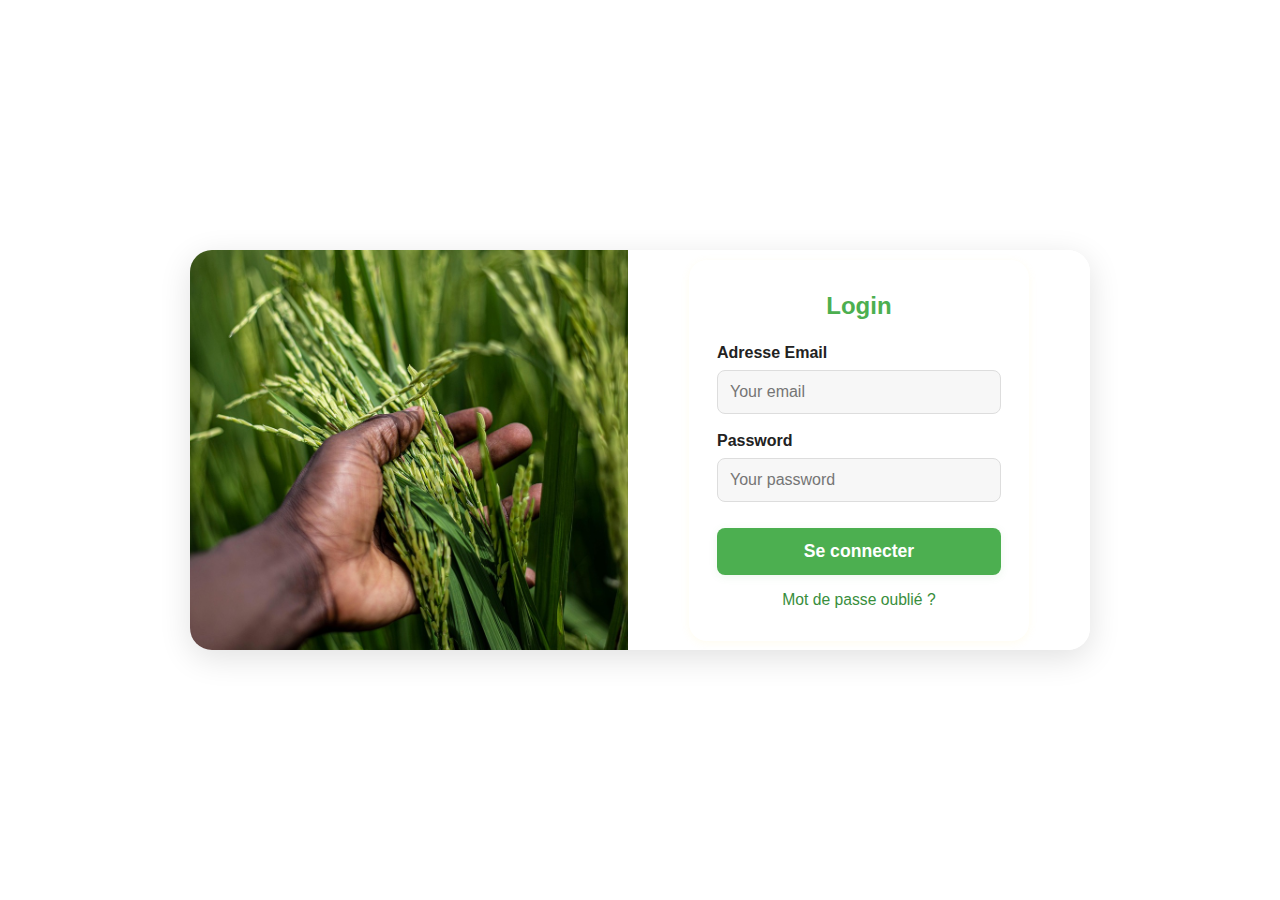
<file: loginPage.html>
<!DOCTYPE html>
<html lang="fr">
<head>
  <meta charset="UTF-8" />
  <meta name="viewport" content="width=device-width, initial-scale=1.0">
  <title>Login - CulturaX</title>
  <link rel="icon" href="pictures/favicon.jpg" type="image/x-icon" />
  <link rel="stylesheet" href="style.css" />
  <style>
    body.login-page-body {
      min-height: 100vh;
      display: flex;
      align-items: center;
      justify-content: center;
      font-family: 'Poppins', 'Montserrat', Arial, sans-serif;
      background: #fff;
      margin: 0;
      padding: 0;
    }
    .login-split {
      display: flex;
      width: 900px;
      height: 400px;
      background: #fff;
      border-radius: 22px;
      box-shadow: 0 8px 32px rgba(0,0,0,0.12);
      overflow: hidden;
    }
    .login-left {
      background: #fff;
      flex: 1.1;
      display: flex;
      justify-content: stretch;
      align-items: stretch;
      padding: 0;
    }
    .login-image {
      width: 100%;
      height: 100%;
      object-fit: cover;
      border-radius: 0;
      box-shadow: none;
      display: block;
    }
    .login-right {
      flex: 1;
      display: flex;
      align-items: center;
      justify-content: center;
      background: #fff;
      padding: 40px 32px;
    }
    .login-form-wrapper {
      width: 100%;
      max-width: 340px;
      margin: 0 auto;
      background: #fff;
      border-radius: 18px;
      box-shadow: 0 2px 8px rgba(255,224,102,0.10);
      padding: 32px 28px;
    }
    .login-form-wrapper h2 {
      text-align: center;
      margin-bottom: 24px;
      color: #4caf50;
      font-size: 1.5rem;
      font-weight: 700;
    }
    .login-form-wrapper label {
      display: block;
      margin-bottom: 8px;
      font-weight: 600;
      color: #222;
      font-size: 1rem;
    }
    .login-form-wrapper input {
      width: 100%;
      padding: 12px;
      margin-bottom: 18px;
      border: 1px solid #ddd;
      border-radius: 8px;
      font-size: 1rem;
      background: #f7f7f7;
      transition: border 0.2s;
    }
    .login-form-wrapper input:focus {
      border: 1.5px solid #4caf50;
      outline: none;
    }
    .btn-login {
      width: 100%;
      background: #4caf50;
      color: #fff;
      border: none;
      padding: 13px;
      border-radius: 8px;
      font-size: 1.1rem;
      font-weight: 700;
      cursor: pointer;
      transition: background 0.2s, color 0.2s;
      margin-top: 8px;
      box-shadow: 0 2px 8px rgba(76,175,80,0.10);
    }
    .btn-login:hover {
      background: #388e3c;
      color: #fff;
    }
    .link {
      display: block;
      text-align: center;
      margin-top: 16px;
      color: #388e3c;
      text-decoration: none;
      font-size: 0.98rem;
      transition: color 0.2s;
    }
    .link:hover {
      text-decoration: underline;
      color: #4caf50;
    }
    @media (max-width: 900px) {
      .login-split {
        flex-direction: column;
        width: 98vw;
        min-height: 0;
        height: auto;
        box-shadow: none;
        border-radius: 0;
      }
      .login-left, .login-right {
        padding: 16px 8px;
        min-height: 180px;
      }
      .login-image {
        max-width: 100%;
        height: 180px;
        object-fit: cover;
      }
    }
    @media (max-width: 600px) {
      .login-split {
        width: 100vw;
        padding: 0;
      }
      .login-form-wrapper {
        padding: 18px 8px;
        max-width: 98vw;
      }
      .login-right {
        padding: 12px 2px;
      }
      .login-left {
        padding: 0;
      }
      .login-image {
        height: 120px;
      }
    }
    @media (max-width: 400px) {
      .login-form-wrapper h2 {
        font-size: 1.1rem;
      }
      .login-form-wrapper label,
      .login-form-wrapper input,
      .btn-login,
      .link {
        font-size: 0.9rem;
      }
    }
  </style>
</head>
<body class="login-page-body">
  <div class="login-split">
    <div class="login-left">
      <img src="pictures/rice-7176354_1280.jpg" alt="Yellow Flowers" class="login-image" />
    </div>
    <div class="login-right">
      <div class="login-form-wrapper">
        <h2>Login</h2>
        <form>
          <label for="email">Adresse Email</label>
          <input type="email" id="email" name="email" placeholder="Your email" required />
          <label for="password">Password</label>
          <input type="password" id="password" name="password" placeholder="Your password" required />
          <button type="submit" class="btn-login">Se connecter</button>
          <a href="#" class="link">Mot de passe oublié ?</a>
        </form>
      </div>
    </div>
  </div>
</body>
</html>
</file>
<file: style.css>
.apropos-team-full {
  width: 100%;
  position: relative;
  left: 50%;
  right: 50%;
  margin-left: -50vw;
  margin-right: -50vw;
  background: #fff;
  padding: 20px 0 40px 0;
  box-sizing: border-box;
  margin-top: 0 !important;
}

.apropos-team-full-wrapper {
  max-width: 1200px;
  margin: 0 auto;
  padding: 0 32px;
}

.apropos-team-full h2 {
  text-align: center;
  color: #388e3c;
  font-size: 1.7rem;
  margin-bottom: 32px;
}

/* Hero section pour la page à propos */
.apropos-hero {
  display: flex;
  align-items: center;
  justify-content: space-between;
  background: #0f4f24;
  padding: 60px 40px 40px 40px;
  gap: 40px;
  width: 100%;
  max-width: none;
  margin: 0;
  border-radius: 0;
  box-shadow: none;
}

.apropos-hero-content {
  flex: 1.2;
}

.apropos-hero-content h1 {
  font-size: 2.6rem;
  font-weight: 800;
  color: #ffffff;
  margin-bottom: 18px;
}

.apropos-hero-content p {
  font-size: 1.18rem;
  margin-bottom: 32px;
  color: #ffffff;
  max-width: 480px;
}

.apropos-hero-actions {
  display: flex;
  gap: 18px;
}

.apropos-hero-btn {
  padding: 12px 32px;
  border-radius: 24px;
  font-weight: 700;
  font-size: 1.08rem;
  text-decoration: none;
  border: none;
  cursor: pointer;
  transition: background 0.2s, color 0.2s, border 0.2s;
  display: inline-block;
}

.apropos-btn-green {
  background: #4caf50;
  color: #fff;
}

.apropos-btn-green:hover {
  background: #388e3c;
  color: #fff;
}

.apropos-btn-outline {
  background: #fff;
  color: #4caf50;
  border: 2px solid #4caf50;
}

.apropos-btn-outline:hover {
  background: #4caf50;
  color: #fff;
}

.apropos-hero-img {
  flex: 1;
  display: flex;
  align-items: center;
  justify-content: center;
}

.apropos-hero-img img {
  width: 270px;
  height: 270px;
  object-fit: cover;
  border-radius: 50%;
  border: 6px solid #fff;
  box-shadow: 0 4px 24px rgba(44, 62, 80, 0.10);
}

@media (max-width: 900px) {
  .apropos-hero {
    flex-direction: column;
    gap: 18px;
    padding: 18px 4vw;
  }

  .apropos-hero-img img {
    width: 180px;
    height: 180px;
  }
}

/* Offres - Services Section Modern */
.offres-title-group {
  text-align: center;
  margin-bottom: 32px;
}

.offres-area {
  color: #4caf50;
  font-size: 1rem;
  letter-spacing: 1px;
  font-weight: 600;
  text-transform: uppercase;
}

.offres-title-main {
  font-size: 2.3rem;
  font-weight: 800;
  color: #222;
  margin: 8px 0 0 0;
}

.offres-cards {
  display: flex;
  gap: 32px;
  justify-content: center;
  flex-wrap: wrap;
}

.offre-service-card {
  background: #fff;
  border-radius: 16px;
  box-shadow: 0 2px 12px rgba(44, 62, 80, 0.08);
  padding: 28px 28px 28px;
  text-align: center;
  width: 300px;
  max-width: 95vw;
  transition: box-shadow 0.2s, transform 0.2s;
  display: flex;
  flex-direction: column;
  align-items: center;
}

.offre-service-card:hover {
  box-shadow: 0 6px 24px rgba(44, 62, 80, 0.16);
  transform: translateY(-6px) scale(1.03);
}

.offre-icon {
  width: 70px;
  height: 70px;
  border-radius: 50%;
  display: flex;
  align-items: center;
  justify-content: center;
  font-size: 2.2rem;
  margin-bottom: 18px;
}

.offre-icon-green {
  background: #4caf50;
  color: #fff;
}

.offre-icon-yellow {
  background: #ffe066;
  color: #194d32;
}

.offre-service-card h3 {
  font-size: 1.25rem;
  font-weight: 700;
  margin: 0 0 10px 0;
  color: #222;
}

.offre-service-card p {
  color: #444;
  font-size: 1.05rem;
  margin: 0;
}

@media (max-width: 900px) {
  .offres-cards {
    flex-direction: column;
    gap: 18px;
  }

  .offre-service-card {
    width: 90vw;
    max-width: 90vw;
  }
}

/* Mission & Vision Section */
.mv-section {
  margin-bottom: 48px;
  width: 100%;
  max-width: none;
  margin-left: 0;
  margin-right: 0;
  border-radius: 0;
  box-shadow: none;
}

.mv-title-row {
  display: flex;
  align-items: flex-start;
  gap: 32px;
  flex-wrap: wrap;
  margin-bottom: 32px;
}

.mv-title-main {
  font-size: 2.6rem;
  font-weight: 800;
  color: #222;
  margin: 0 0 0 0;
  flex: 1 1 320px;
  line-height: 1.1;
}

.mv-title-main::after {
  content: '';
  display: block;
  width: 60px;
  height: 4px;
  background: linear-gradient(90deg, #4caf50 60%, #b6e388 100%);
  margin-top: 12px;
  border-radius: 2px;
}

.mv-mission-box {
  background: #f7f7f7;
  border-radius: 18px;
  display: flex;
  align-items: center;
  box-shadow: 0 2px 8px rgba(44, 62, 80, 0.06);
  padding: 18px 28px;
  gap: 24px;
  flex: 2 1 400px;
  min-width: 320px;
}

.mv-mission-img img {
  width: 90px;
  height: 90px;
  border-radius: 50%;
  object-fit: cover;
}

.mv-mission-content h2 {
  margin: 0 0 8px 0;
  font-size: 1.3rem;
  color: #222;
  font-weight: 700;
}

.mv-mission-content p {
  margin: 0;
  color: #444;
  font-size: 1.05rem;
}

.mv-vision-box {
  display: flex;
  align-items: center;
  background: #f7f7f7;
  border-radius: 18px;
  box-shadow: 0 2px 8px rgba(44, 62, 80, 0.06);
  padding: 18px 28px;
  gap: 24px;
  margin-top: 24px;
  flex-wrap: wrap;
}

.mv-vision-content {
  flex: 2 1 320px;
}

.mv-vision-content h2 {
  margin: 0 0 8px 0;
  font-size: 1.3rem;
  color: #222;
  font-weight: 700;
}

.mv-vision-content p {
  margin: 0 0 12px 0;
  color: #444;
  font-size: 1.05rem;
}

.mv-link {
  display: inline-block;
  color: #b6e388;
  background: #222;
  border-radius: 8px;
  padding: 8px 18px;
  font-size: 1.08rem;
  text-decoration: none;
  font-weight: 600;
  margin-top: 8px;
  transition: background 0.2s, color 0.2s;
}

.mv-link:hover {
  background: #4caf50;
  color: #fff;
}

.mv-vision-img img {
  width: 110px;
  height: 110px;
  border-radius: 50%;
  object-fit: cover;
  background: #b6e388;
  filter: grayscale(0.5);
}

@media (max-width: 900px) {

  .mv-title-row,
  .mv-vision-box {
    align-items: flex-start;
  }

  .mv-title-main {
    font-size: 2rem;
  }

  .mv-mission-img img,
  .mv-vision-img img {
    width: 70px;
    height: 70px;
  }
}

body {
  padding: 0;
  margin: 0;
  background: #fff;
}

.container {
  max-width: 1200px;
  margin: 0 auto;
}

.main-header {
  background: #f6f2e2;
  box-shadow: 0 2px 8px rgba(44, 62, 80, 0.06);
  padding: 0;
}

.header-flex {
  display: flex;
  align-items: center;
  justify-content: space-between;
  padding: 18px 40px;
}

.logo-main img {
  width: 60px;
  height: auto;
}


.nav-links {
  list-style: none;
  display: flex;
  gap: 32px;
  margin: 0;
  padding: 0;
}

.nav-links a {
  text-decoration: none;
  color: #194d32;
  font-weight: 600;
  font-size: 1.08rem;
  transition: color 0.2s;
}

.nav-links a:hover {
  color: #9db57b;
}

.nav-links a.active,
.nav-links li.active > a {
  color: #9db57b !important;
  font-weight: 900;
  border-bottom: 2px solid #9db57b;
}

.header-btn {
  background: #194d32;
  color: #fff;
  padding: 10px 28px;
  border-radius: 24px;
  font-weight: 700;
  text-decoration: none;
  font-size: 1.08rem;
  transition: background 0.2s;
}

.header-btn:hover {
  background: #9db57b;
  color: #194d32;
}

.hero-new {
  display: flex;
  align-items: center;
  justify-content: space-between;
  padding: 60px 40px 40px 40px;
  background: url('pictures/corn-5199393_1280.jpg') center center/cover no-repeat;
  color: #fff;
  min-height: 420px;
  gap: 40px;
}

.hero-content {
  flex: 1.2;
}

.hero-content h1 {
  font-size: 2.6rem;
  font-weight: bolder;
  color: #ffffff;
  margin-bottom: 18px;
  padding: 12px;
}

.hero-content p {
  font-size: 1.2rem;
  margin-bottom: 32px;
  color: #000000;
  max-width: 480px;
  padding: 12px;
}

.hero-actions {
  display: flex;
  gap: 18px;
}

.hero-btn {
  padding: 12px 32px;
  border-radius: 24px;
  font-weight: 700;
  font-size: 1.08rem;
  text-decoration: none;
  border: none;
  cursor: pointer;
  transition: background 0.2s, color 0.2s;
  display: inline-block;
}

.hero-btn-yellow {
  background: #ffe066;
  color: #194d32;
}

.hero-btn-yellow:hover {
  background: #fff;
  color: #194d32;
}

.hero-btn-green {
  background: #194d32;
  color: #fff;
  border: 2px solid #ffe066;
}

.hero-btn-green:hover {
  background: #ffe066;
  color: #194d32;
}

.hero-image-round {
  flex: 1;
  display: flex;
  align-items: center;
  justify-content: center;
}

.hero-image-round img {
  width: 270px;
  height: 270px;
  object-fit: cover;
  border-radius: 50%;
  border: 6px solid #fff;
  box-shadow: 0 4px 24px rgba(44, 62, 80, 0.10);
}

.about-new {
  background: #fff;
  padding: 60px 40px 30px 40px;
}

.about-row {
  display: flex;
  gap: 32px;
  justify-content: center;
  flex-wrap: wrap;
}

.about-card-green {
  background: #194d32;
  color: #fff;
  border-radius: 18px;
  padding: 32px 28px;
  flex: 1 1 320px;
  min-width: 260px;
  box-shadow: 0 2px 8px rgba(25, 77, 50, 0.10);
}

.about-card-yellow {
  background: #ffe066;
  color: #194d32;
  border-radius: 18px;
  padding: 32px 28px;
  flex: 1 1 320px;
  min-width: 260px;
  box-shadow: 0 2px 8px rgba(255, 224, 102, 0.10);
}

.about-card-yellow h3,
.about-card-green h3 {
  margin-top: 0;
  margin-bottom: 14px;
  font-size: 1.3rem;
}

.about-card-yellow ul {
  padding-left: 18px;
  margin: 0;
}

.about-card-yellow li {
  margin-bottom: 8px;
  font-size: 1.08rem;
}

.offres-section {
  background: #f7f7f7;
  padding: 60px 40px 40px 40px;
}

.offres-header {
  display: flex;
  align-items: center;
  justify-content: space-between;
  margin-bottom: 32px;
  flex-wrap: wrap;
  gap: 18px;
}

.offres-header h2 {
  color: #194d32;
  font-size: 2rem;
  font-weight: 700;
  margin: 0;
}

.offres-search {
  display: flex;
  gap: 8px;
}

.offres-search input {
  padding: 10px 16px;
  border-radius: 18px;
  border: 1.5px solid #194d32;
  font-size: 1rem;
  outline: none;
}

.offres-search button {
  background: #ffe066;
  color: #194d32;
  border: none;
  border-radius: 18px;
  padding: 10px 22px;
  font-weight: 700;
  font-size: 1rem;
  cursor: pointer;
  transition: background 0.2s;
}

.offres-search button:hover {
  background: #194d32;
  color: #fff;
}

.offres-list {
  display: flex;
  gap: 32px;
  flex-wrap: wrap;
  justify-content: center;
}

.offre-card {
  border-radius: 18px;
  padding: 32px 28px;
  min-width: 240px;
  max-width: 320px;
  flex: 1 1 260px;
  box-shadow: 0 2px 8px rgba(25, 77, 50, 0.10);
  display: flex;
  flex-direction: column;
  align-items: flex-start;
  margin-bottom: 18px;
}

.offre-green {
  background: #194d32;
  color: #fff;
}

.offre-yellow {
  background: #ffe066;
  color: #194d32;
}

.offre-card h4 {
  margin: 0 0 10px 0;
  font-size: 1.15rem;
}

.offre-card p {
  margin: 0 0 18px 0;
  font-size: 1.05rem;
}

.offre-prix {
  margin-top: auto;
  font-weight: 700;
  font-size: 1.08rem;
  color: #ffe066;
}

.offre-yellow .offre-prix {
  color: #194d32;
}

.footer-main {
  background: #194d32;
  color: #fff;
  text-align: center;
  padding: 32px 0 18px 0;
  margin-top: 40px;
}

.footer-main p {
  margin: 0;
  font-size: 1rem;
  letter-spacing: 1px;
}

@media (max-width: 900px) {

  .header-flex,
  .hero-new,
  .about-new,
  .offres-section {
    padding: 18px 4vw;
  }

  .hero-new {
    flex-direction: column;
    gap: 18px;
    min-height: 0;
  }

  .hero-image-round img {
    width: 180px;
    height: 180px;
  }

  .about-row,
  .offres-list {
    flex-direction: column;
    gap: 18px;
  }

  .offres-header {
    flex-direction: column;
    gap: 8px;
    align-items: flex-start;
  }
}

@media (max-width: 600px) {
  .hero-new {
    padding: 18px 2vw;
  }

  .hero-content h1 {
    font-size: 2.2rem;
  }

  .hero-content p {
    font-size: 1rem;
  }

  .hero-actions {
    flex-direction: column;
    gap: 12px;
  }

  .hero-btn {
    width: 100%;
    text-align: center;
  }

  .about-row,
  .offres-list {
    flex-direction: column;
    gap: 18px;
  }

  .offres-header h2 {
    font-size: 1.6rem;
  }
}


/* Centrage vertical du formulaire de connexion */
.login-page-body {
  min-height: 100vh;
  display: flex;
  flex-direction: column;
  justify-content: center;
  align-items: center;
  background: #f7f7f7;
}

/* Connexion Page */
.login-hero {
  background: url('pictures/landingbanner.jpg') center center/cover no-repeat;
  height: 320px;
  display: flex;
  align-items: center;
  justify-content: center;
  color: #fff;
  position: relative;
  box-shadow: 0 4px 24px rgba(76, 175, 80, 0.10);
}

.login-hero h1 {
  font-size: 2.2rem;
  font-family: 'Pacifico', cursive;
  color: #ffe066;
  margin-bottom: 0;
  text-shadow: 2px 2px 8px #222;
}

.login-container {
  max-width: 400px;
  margin: -80px auto 0 auto;
  background: #fff;
  border-radius: 18px;
  box-shadow: 0 8px 32px rgba(0, 0, 0, 0.12);
  padding: 38px 32px 28px 32px;
  position: relative;
  z-index: 2;
  display: flex;
  flex-direction: column;
  align-items: center;
}

.login-container h2 {
  text-align: center;
  margin-bottom: 24px;
  color: #4caf50;
  font-size: 1.6rem;
  font-weight: 700;
}

.login-container label {
  display: block;
  margin-bottom: 8px;
  font-weight: 600;
  color: #222;
  font-size: 1rem;
}

.login-container input {
  width: 100%;
  padding: 12px;
  margin-bottom: 18px;
  border: 1px solid #ddd;
  border-radius: 8px;
  font-size: 1rem;
  background: #f7f7f7;
  transition: border 0.2s;
}

.login-container input:focus {
  border: 1.5px solid #4caf50;
  outline: none;
}

.login-container button {
  width: 100%;
  background: #4caf50;
  color: #fff;
  border: none;
  padding: 13px;
  border-radius: 8px;
  font-size: 1.1rem;
  font-weight: 700;
  cursor: pointer;
  transition: background 0.2s;
  margin-top: 8px;
  box-shadow: 0 2px 8px rgba(76, 175, 80, 0.10);
}

.login-container button:hover {
  background: #388e3c;
}

.login-container .link {
  display: block;
  text-align: center;
  margin-top: 16px;
  color: #4caf50;
  text-decoration: none;
  font-size: 0.98rem;
  transition: color 0.2s;
}

.login-container .link:hover {
  text-decoration: underline;
  color: #388e3c;
}

.btn-login {
  display: inline-block;
  background: #4caf50;
  color: #fff;
  padding: 12px 15px;
  font-weight: 700;
  font-size: 1.1rem;
  text-decoration: none;
  box-shadow: 0 4px 16px rgba(76, 175, 80, 0.12);
  transition: background 0.2s, color 0.2s, box-shadow 0.2s;
  border: none;
  cursor: pointer;
}

.btn-login:hover {
  background: #388e3c;
  color: #ffe066;
  box-shadow: 0 6px 24px rgba(76, 175, 80, 0.18);
}

/* Reset et police Google */
@import url('https://fonts.googleapis.com/css2?family=Poppins:wght@300;400;600;700&display=swap');

* {
  margin: 0;
  padding: 0;
  box-sizing: border-box;
}

.apropos-container {
  max-width: 1000px;
  margin: 40px auto;
  background: #fff;
  border-radius: 18px;
  padding: 0px 32px;
  font-family: 'Poppins', Arial, sans-serif;
}

.apropos-title {
  color: #4caf50;
  font-size: 2.2rem;
  font-weight: 700;
  margin-bottom: 18px;
  text-align: center;
}

.apropos-section {
  margin-bottom: 38px;
}

.apropos-section h2,
.span-apropos-team-title {
  color: #388e3c;
  font-size: 2.5rem;
  margin-bottom: 10px;
}

.apropos-section p,
.apropos-section ul {
  font-size: 1.08rem;
  color: #222;
  margin-bottom: 0;
}

.team-list {
  display: flex;
  flex-wrap: wrap;
  gap: 32px;
  margin-top: 18px;
}

.team-member {
  background: #f7f7f7;
  border-radius: 12px;
  box-shadow: 0 2px 8px rgba(76, 175, 80, 0.08);
  padding: 18px 16px;
  flex: 1 1 220px;
  min-width: 220px;
  max-width: 260px;
  text-align: center;
}

.team-member img {
  width: 90px;
  height: 90px;
  border-radius: 50%;
  object-fit: cover;
  margin-bottom: 10px;
  border: 3px solid #4caf50;
}

.team-member h4 {
  margin: 8px 0 4px 0;
  color: #4caf50;
  font-size: 1.1rem;
}

.team-member p {
  font-size: 0.98rem;
  color: #444;
}

.apropos-centered-section {
  text-align: center;
  margin-bottom: 38px;
  padding: 0 10vw;
}

.apropos-centered-underline {
  width: 60px;
  height: 5px;
  background: linear-gradient(90deg, #4caf50, #388e3c);
  margin: 0 auto 18px auto;
  border-radius: 3px;
}

.apropos-centered-text {
  color: #444;
  font-size: 1.13rem;
  max-width: 900px;
  margin: 0 auto 0 auto;
  line-height: 1.7;
  list-style: none;
  padding: 0;
}

.apropos-centered-text li {
  margin-bottom: 10px;
}

.apropos-team-title {
  text-align: center;
  margin-bottom: 32px;
}

.apropos-team-title span {
  display: block;
  font-size: 2rem;
  font-weight: 700;
  color: #4caf50;
  margin-bottom: 8px;
}

.apropos-team-cards {
  display: flex;
  flex-wrap: wrap;
  gap: 24px;
  justify-content: center;
}

.apropos-team-card {
  background: #f7f7f7;
  border-radius: 12px;
  box-shadow: 0 2px 8px rgba(76, 175, 80, 0.08);
  padding: 18px 16px;
  flex: 1 1 220px;
  min-width: 220px;
  max-width: 260px;
  text-align: center;
}

.apropos-team-photo {
  width: 90px;
  height: 90px;
  border-radius: 50%;
  object-fit: cover;
  margin: 0 auto 10px auto;
  border: 3px solid #4caf50;
  background-size: cover;
  background-position: center;
}

.apropos-team-card h3 {
  margin: 8px 0 4px 0;
  color: #4caf50;
  font-size: 1.1rem;
}

.apropos-team-card p {
  font-size: 0.98rem;
  color: #444;
}

@media (max-width: 900px) {
  .apropos-container {
    padding: 18px 4vw;
  }

  .team-list {
    flex-direction: column;
    align-items: center;
  }
}

/* Footer */
footer {
  background: #0f4f24;
  color: white;
  text-align: center;
  padding: 40px 20px;
}

footer h2 {
  font-size: 28px;
}
/* --- CULTURA X PAGE --- */

/* Hero Section */
.cultura-hero {
  display: flex;
  align-items: center;
  justify-content: space-between;
  background: url('pictures/pexels-timmossholder-974314.jpg');
  background-size: cover;
  background-position: center;
  color: #fff;
  padding: 60px 40px 40px 40px;
  gap: 40px;
  width: 100%;
  max-width: none;
  margin: 0;
  border-radius: 0;
  box-shadow: none;
}

.cultura-hero-content {
  flex: 1.2;
}

.cultura-hero-content h1 {
  font-size: 2.6rem;
  font-weight: 800;
  color: #ffe066;
  margin-bottom: 18px;
}

.cultura-hero-content p {
  font-size: 1.18rem;
  margin-bottom: 32px;
  color: #fff;
  max-width: 480px;
}

.cultura-hero-actions {
  display: flex;
  gap: 18px;
}

.cultura-hero-btn {
  padding: 12px 32px;
  border-radius: 24px;
  font-weight: 700;
  font-size: 1.08rem;
  text-decoration: none;
  border: none;
  cursor: pointer;
  transition: background 0.2s, color 0.2s, border 0.2s;
  display: inline-block;
}

.cultura-btn-green {
  background: #4caf50;
  color: #fff;
}

.cultura-btn-green:hover {
  background: #388e3c;
  color: #fff;
}

.cultura-btn-outline {
  background: #fff;
  color: #4caf50;
  border: 2px solid #4caf50;
}

.cultura-btn-outline:hover {
  background: #4caf50;
  color: #fff;
}

.cultura-hero-image {
  flex: 1;
  display: flex;
  align-items: center;
  justify-content: center;
}

.cultura-hero-image img {
  width: 270px;
  height: 270px;
  object-fit: cover;
  border-radius: 50%;
  border: 6px solid #fff;
  box-shadow: 0 4px 24px rgba(44, 62, 80, 0.10);
}

/* Section titles */
.cultura-section-title {
  text-align: center;
  margin-bottom: 32px;
}

.cultura-section-title span {
  color: #4caf50;
  font-size: 1rem;
  letter-spacing: 1px;
  font-weight: 600;
  text-transform: uppercase;
}

.cultura-section-title h2 {
  font-size: 2.3rem;
  font-weight: 800;
  color: #222;
  margin: 8px 0 0 0;
}

/* How it works */
.cultura-section {
  padding: 60px 40px 40px 40px;
  background: #fff;
}

.cultura-how-steps {
  display: flex;
  gap: 32px;
  justify-content: center;
  flex-wrap: wrap;
}

.cultura-step {
  background: #f7f7f7;
  border-radius: 16px;
  box-shadow: 0 2px 12px rgba(44, 62, 80, 0.08);
  padding: 36px 28px 28px 28px;
  text-align: center;
  width: 240px;
  max-width: 95vw;
  display: flex;
  flex-direction: column;
  align-items: center;
}

.cultura-step .wave, .cultura-step .om {
  object-fit: cover;
  margin-bottom: 18px;
}

.cultura-step .wave {
  width: 74px;
  height: 74px;
  border-radius: 50%;
}
.cultura-step .om{
  width: 104px;
  height: auto;
}

.cultura-step-icon {
  width: 54px;
  height: 54px;
  border-radius: 50%;
  background: #4caf50;
  color: #fff;
  display: flex;
  align-items: center;
  justify-content: center;
  font-size: 1.5rem;
  font-weight: 700;
  margin-bottom: 18px;
}

.cultura-step-icon span {
  font-size: 1.5rem;
  font-weight: 700;
}

.cultura-step h3 {
  font-size: 1.15rem;
  font-weight: 700;
  margin: 0 0 10px 0;
  color: #222;
}

.cultura-step p {
  color: #444;
  font-size: 1.05rem;
  margin: 0;
}

/* Advantages */
.cultura-advantages-list {
  display: flex;
  gap: 32px;
  justify-content: center;
  flex-wrap: wrap;
}

.cultura-advantage-card {
  background: #fff;
  border-radius: 16px;
  box-shadow: 0 2px 12px rgba(44, 62, 80, 0.08);
  padding: 28px 28px 28px;
  text-align: center;
  width: 200px;
  max-width: 95vw;
  display: flex;
  flex-direction: column;
  align-items: center;
  transition: box-shadow 0.2s, transform 0.2s;
}

.cultura-advantage-card:hover {
  box-shadow: 0 6px 24px rgba(44, 62, 80, 0.16);
  transform: translateY(-6px) scale(1.03);
}

.cultura-advantage-icon {
  width: 54px;
  height: 54px;
  border-radius: 50%;
  background: #ffe066;
  color: #194d32;
  display: flex;
  align-items: center;
  justify-content: center;
  font-size: 2rem;
  margin-bottom: 18px;
}

.cultura-advantage-card h3 {
  font-size: 1.15rem;
  font-weight: 700;
  margin: 0 0 10px 0;
  color: #222;
}

.cultura-advantage-card p {
  color: #444;
  font-size: 1.05rem;
  margin: 0;
}

/* Impact */
.cultura-impact-content {
  display: flex;
  align-items: center;
  gap: 40px;
  justify-content: center;
  flex-wrap: wrap;
  margin-top: 24px;
}

.cultura-impact-content ul {
  font-size: 1.13rem;
  color: #194d32;
  line-height: 1.7;
  margin: 0;
  padding-left: 18px;
}

.cultura-impact-img {
  width: 400px;
  max-width: 90vw;
  border-radius: 8px;
  box-shadow: 0 2px 12px rgba(44, 62, 80, 0.10);
}

/* Responsive */
@media (max-width: 900px) {
  .cultura-hero {
    flex-direction: column;
    gap: 18px;
    padding: 18px 4vw;
  }

  .cultura-hero-image img {
    width: 180px;
    height: 180px;
  }

  .cultura-section {
    padding: 32px 4vw;
  }

  .cultura-how-steps,
  .cultura-advantages-list,
  .cultura-impact-content {
    flex-direction: column;
    gap: 18px;
  }

  .cultura-step,
  .cultura-advantage-card {
    width: 90vw;
    max-width: 90vw;
  }

  .cultura-impact-img {
    width: 98vw;
  }
}

/* Ajoute dans style.css */

/* Section présentation et avantages (landing) */
.cultura-bref-section {
  width: 100%;
  background: #fff;
  padding: 60px 0 40px 0;
  overflow: hidden;
}

.cultura-bref-row {
  display: flex;
  gap: 38px;
  align-items: center;
  justify-content: center;
  max-width: 1400px;
  margin: 0 auto;
  position: relative;
  flex-wrap: wrap;
}

.cultura-bref-imgs {
  position: relative;
  flex: 1.1;
  display: flex;
  align-items: center;
  justify-content: center;
  min-width: 340px;
}

.cultura-bref-img-main {
  position: relative;
  width: 350px;
  height: 350px;
}

.cultura-bref-img-main img {
  width: 100%;
  height: 100%;
  border-radius: 50%;
  object-fit: cover;
  box-shadow: 0 4px 24px rgba(44, 62, 80, 0.08);
  display: block;
}

.cultura-bref-img-small {
  position: absolute;
  left: 20px;
  bottom: 20px;
  width: 140px;
  height: 140px;
  border-radius: 50%;
  background: #4caf50;
  display: flex;
  align-items: center;
  justify-content: center;
  overflow: hidden;
  border: 8px solid #fff;
  box-shadow: 0 2px 8px rgba(44, 62, 80, 0.10);
  z-index: 2;
}

.cultura-bref-img-small img {
  width: 92%;
  height: 92%;
  border-radius: 50%;
  object-fit: cover;
  display: block;
}

.cultura-bref-content {
  flex: 1.5;
  min-width: 300px;
  padding: 0 24px;
}

.cultura-bref-content h2 {
  font-size: 1.8rem;
  font-weight: 800;
  color: #232323;
  margin-bottom: 23px;
}

.cultura-bref-content h2 span {
 color: #4caf50;
}

.cultura-bref-content p {
  color: #555;
  font-size: 1.08rem;
  margin-bottom: 20px;
}

.cultura-bref-list {
  color: #232323;
  font-size: 1.05rem;
  margin: 0 0 0 0;
  padding-left: 0;
  list-style: none;
}

.cultura-bref-list li {
  margin-bottom: 9px;
  padding-left: 0;
}

.cultura-bref-advantages {
  display: flex;
  flex-direction: column;
  gap: 25px;
  margin-left: 30px;
  min-width: 220px;
}

.cultura-bref-advantage {
  display: flex;
  align-items: start;
  border-radius: 12px;
  padding: 22px 18px 14px 18px;
  box-shadow: 0 2px 12px rgba(44, 62, 80, 0.06);
  min-width: 180px;
  max-width: 260px;
}

.adv-green {
  background: #4caf50;
  color: #fff;
}

.adv-yellow {
  background: #ffe066;
  color: #232323;
}

.cultura-bref-adv-icon {
  font-size: 2.2rem;
  margin-right: 16px;
  margin-top: 2px;
}

.cultura-bref-advantage strong {
  display: block;
  font-size: 1.13rem;
  margin-bottom: 4px;
}

.cultura-bref-advantage p {
  font-size: 1.01rem;
  margin: 0;
}

@media (max-width: 1100px) {
  .cultura-bref-row {
    flex-direction: column;
    align-items: center;
    gap: 28px;
  }

  .cultura-bref-advantages {
    flex-direction: row;
    gap: 18px;
    margin-left: 0;
  }

  .cultura-bref-imgs {
    min-width: 250px;
  }

  .cultura-bref-img-main {
    width: 260px;
    height: 260px;
  }

  .cultura-bref-img_small {
    width: 90px;
    height: 90px;
    left: -20px;
    bottom: -18px;
  }
}

@media (max-width: 700px) {
  .cultura-bref-content h2 {
    font-size: 1.3rem;
  }

  .cultura-bref-section {
    padding: 18px 0;
  }
}

/* Responsive Navigation */
.main-header {
  position: relative;
  z-index: 10;
}

.nav-toggle {
  display: none;
  background: none;
  border: none;
  font-size: 2rem;
  color: #194d32;
  cursor: pointer;
  margin-left: 18px;
}

@media (max-width: 800px) {
  .header-flex {
    flex-direction: row;
    align-items: center;
    justify-content: space-between;
    padding: 18px 16px;
  }

  .nav-links {
    position: absolute;
    top: 60px;
    right: 0;
    background: #fff;
    flex-direction: column;
    gap: 0;
    width: 220px;
    box-shadow: 0 4px 24px rgba(44,62,80,0.10);
    padding: 18px 0;
    display: none;
    border-radius: 0 0 18px 18px;
    z-index: 99;
  }

  .nav-links.show {
    display: flex;
  }

  .nav-links li {
    width: 100%;
    text-align: left;
    padding: 0;
    margin: 0;
  }

  .nav-links a {
    display: block;
    padding: 14px 20px;
    font-size: 1.08rem;
    border-bottom: 1px solid #f7f7f7;
    color: #194d32;
    transition: background 0.2s, color 0.2s;
  }

  .nav-links a.active,
  .nav-links li.active > a {
    background: #ffe066;
    color: #194d32 !important;
    font-weight: 900;
    border-bottom: 2px solid #ffe066;
  }

  .btn-soutien {
    margin-left: 15px;
    margin-right: 75px;
    text-align: center;
    display: none;
    background-color: transparent;
  }

  .nav-toggle {
    display: block;
  }
}

.apropos-section img{
  width: 190px;
  height: 190px;
}

.apropos-section h4{
 width: 250px;
  height: 20px;
  background: linear-gradient(90deg, #4caf50, #388e3c);
  margin: 0 auto 18px auto;
  border-radius: 15px;
color: #fff;}

@keyframes slides {
  from {
    transform: translateX(0);
  }
  to {
    transform: translateX(-100%);
  }
}

.logos {
  overflow: hidden;
  padding: 30px 0px;
  white-space: nowrap;
  position: relative;
}

.logos:before, .logos:after {
  position: absolute;
  top: 0;
  content: '';
  width: 250px;
  height: 100%;
  z-index: 2;
}

.logos:before {
  left: 0;
  background: linear-gradient(to left, rgba(255,255,255,0), rgb(255, 255, 255));
}

.logos:after {
  right: 0;
  background: linear-gradient(to right, rgba(255,255,255,0), rgb(255, 255, 255));
}

.logo_items {
  display: inline-block;
  animation: 35s slides infinite linear;
}

.logos:hover .logo_items {
  animation-play-state: paused;
}

.logo_items img{
  height: 100px;
  margin-left: 5px;
}

.btn-soutien{
  background: #ffe066;
  border-radius: 100px;
  padding: 8px 20px;
}

.btn-soutien:hover {
  background: #ed3838;
}

.hero-soutien{
    height: 300px;
    position: relative;
    overflow: hidden;
}

.hero-soutien video {
    position: absolute;
    top: 0;
    left: 0;
    width: 100%;
    height: 100%;
    object-fit: cover;
    z-index: -1; /* Place video behind overlay */
}

.video-overlay{
    position: absolute;
    top: 0;
    left: 0;
    width: 100%;
    height: 100%;
    display: flex;
    justify-content: center;
    align-items: left;
    padding-left: 50px;
    flex-direction: column;
    background-color: #2be0982e;
}

.projets-title{
    font-family: 'Monda', sans-serif;
    font-size: 3.5em;
    font-weight: 700;
    color: #194d32;
}

.projets-subtitle {
    font-size: 1.1em;
    color: #194d32;
    line-height: 1.5;
    margin-top: 10px;
}
</file>
